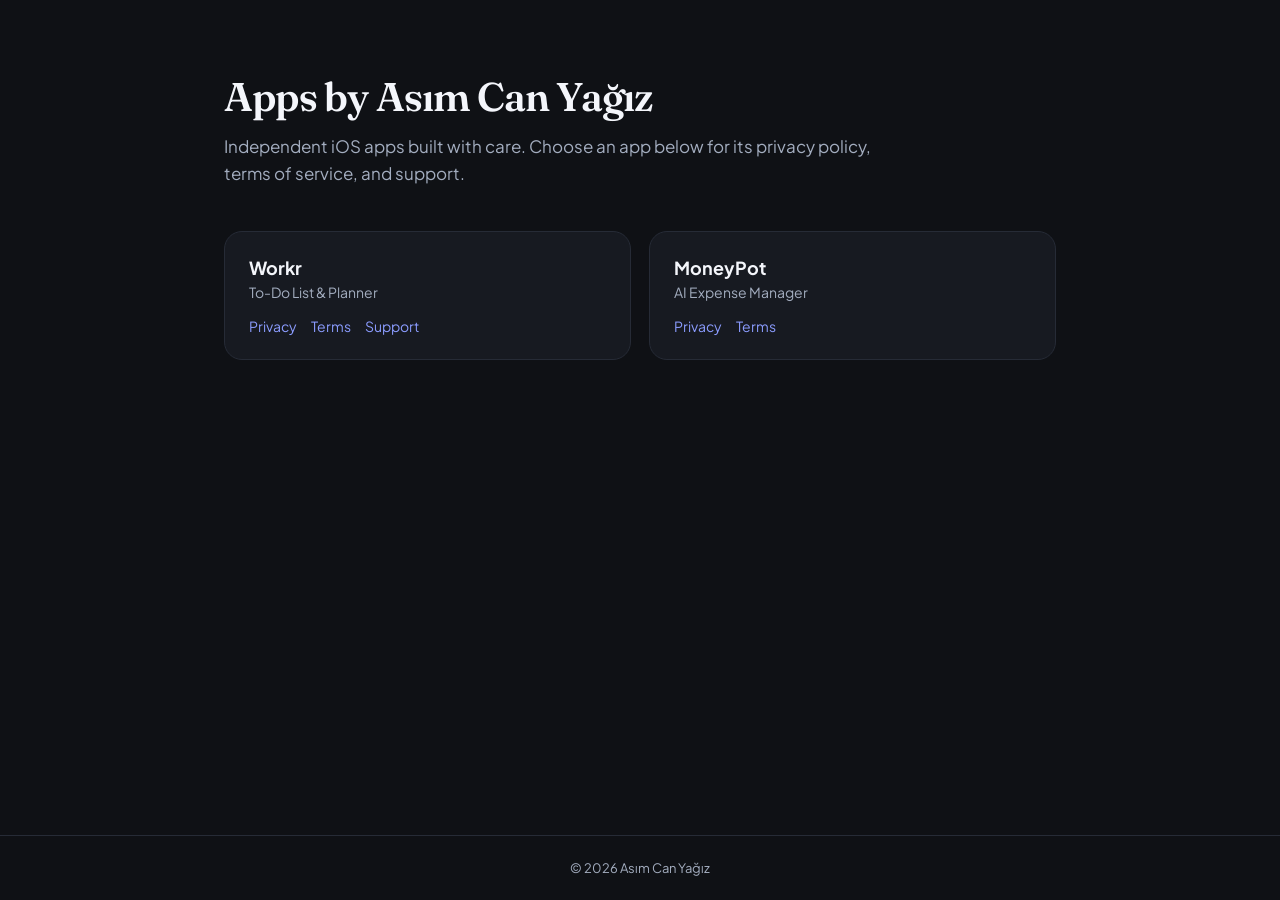
<file: index.html>
<!DOCTYPE html>
<html lang="en">
<head>
  <meta charset="UTF-8">
  <meta name="viewport" content="width=device-width, initial-scale=1.0">
  <title>Apps by Asım Can Yağız</title>
  <meta name="description" content="Independent iOS apps by Asım Can Yağız: privacy policies, terms of service, and support.">
  <meta name="theme-color" content="#0f1115">
  <link rel="canonical" href="https://asimcanyagiz.github.io/">
  <link rel="icon" href="assets/img/favicon.png">
  <link rel="apple-touch-icon" href="assets/img/apple-touch-icon.png">
  <link rel="preconnect" href="https://fonts.googleapis.com">
  <link rel="preconnect" href="https://fonts.gstatic.com" crossorigin>
  <link href="https://fonts.googleapis.com/css2?family=Fraunces:opsz,wght@9..144,500..600&family=Plus+Jakarta+Sans:wght@400;500;600;700&display=swap" rel="stylesheet">
  <style>
    :root{ --bg:#0f1115; --card:#171a21; --line:#262b36; --ink:#f4f6fb; --muted:#a3adbf; --accent:#8b9cff; }
    *{box-sizing:border-box;margin:0;padding:0}
    body{font-family:'Plus Jakarta Sans',system-ui,-apple-system,sans-serif;background:var(--bg);color:var(--ink);min-height:100vh;display:flex;flex-direction:column}
    .wrap{max-width:880px;margin:0 auto;padding:72px 24px;flex:1;width:100%}
    h1{font-family:'Fraunces',Georgia,serif;font-weight:600;font-size:clamp(28px,5vw,40px);letter-spacing:-.02em}
    .sub{color:var(--muted);margin-top:12px;font-size:17px;line-height:1.6;max-width:56ch}
    .grid{display:grid;grid-template-columns:repeat(auto-fit,minmax(260px,1fr));gap:18px;margin-top:44px}
    .card{background:var(--card);border:1px solid var(--line);border-radius:18px;padding:24px;color:inherit}
    .card h2{font-size:18px;font-weight:700}
    .card p{color:var(--muted);font-size:14px;margin-top:4px}
    .links{margin-top:16px;display:flex;gap:14px;flex-wrap:wrap}
    .links a{color:var(--accent);font-size:14px;text-decoration:none}
    .links a:hover{text-decoration:underline}
    footer{border-top:1px solid var(--line);color:var(--muted);font-size:13px;text-align:center;padding:24px}
  </style>
</head>
<body>
  <div class="wrap">
    <h1>Apps by Asım Can Yağız</h1>
    <p class="sub">Independent iOS apps built with care. Choose an app below for its privacy policy, terms of service, and support.</p>

    <div class="grid">
      <div class="card">
        <h2>Workr</h2>
        <p>To-Do List &amp; Planner</p>
        <div class="links">
          <a href="workr-pages/privacy.html">Privacy</a>
          <a href="workr-pages/terms.html">Terms</a>
          <a href="workr-pages/support.html">Support</a>
        </div>
      </div>
      <div class="card">
        <h2>MoneyPot</h2>
        <p>AI Expense Manager</p>
        <div class="links">
          <a href="moneypot-legal/privacy-policy.html">Privacy</a>
          <a href="moneypot-legal/terms.html">Terms</a>
        </div>
      </div>
    </div>
  </div>

  <footer>
    <p>© 2026 Asım Can Yağız</p>
  </footer>
</body>
</html>
</file>
